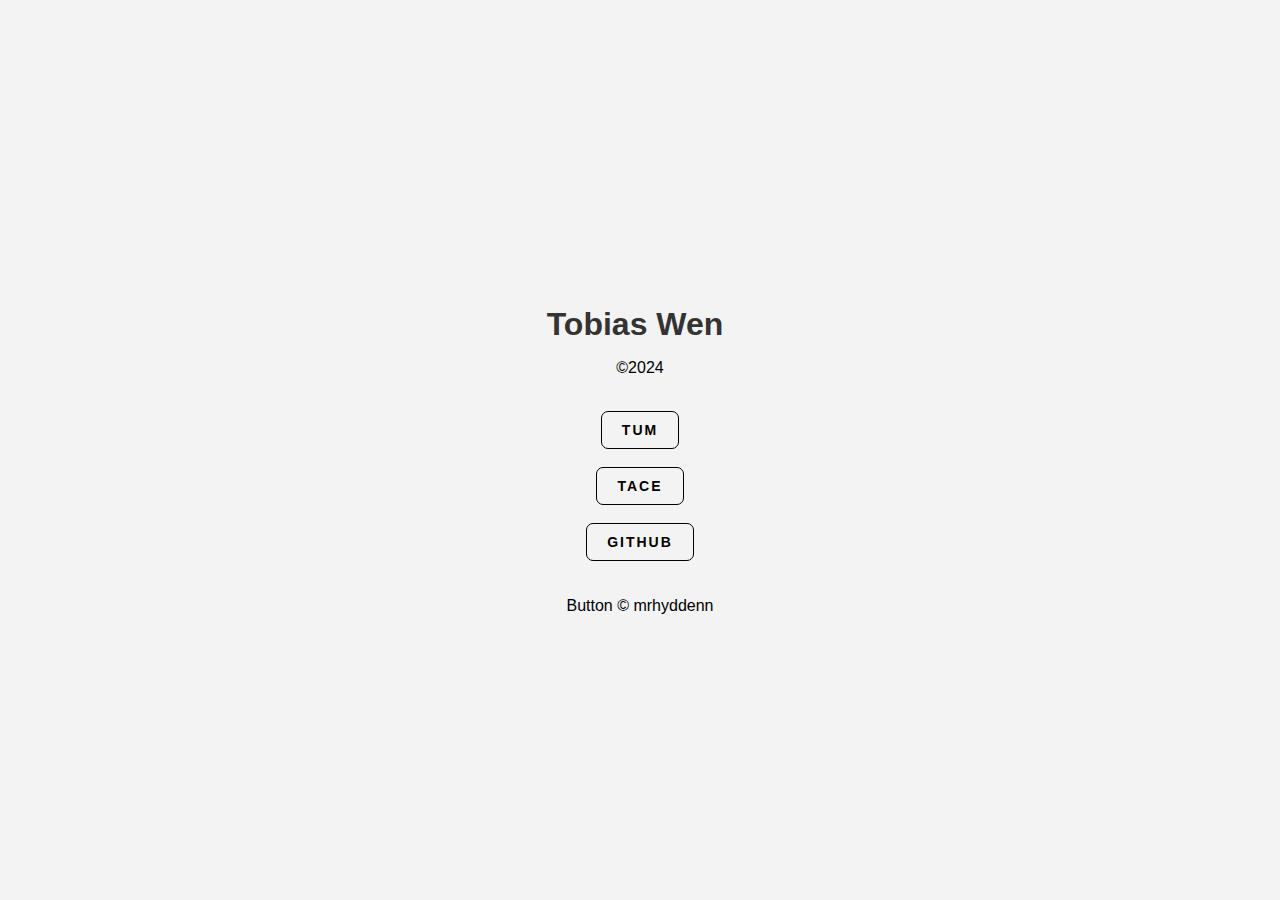
<file: old/index.html>
<!DOCTYPE html>
<html lang="en">

<head>
    <script async defer src="https://buttons.github.io/buttons.js"></script>
    <meta charset="UTF-8">
    <meta http-equiv="X-UA-Compatible" content="IE=edge">
    <meta name="viewport" content="width=device-width, initial-scale=1.0">
    <link rel="stylesheet" href="styles.css">
    <link rel="icon" type="image/x-icon" href="/tace/live/favicon.png">
    <title>
        Tobias Wen
    </title>
</head>

<body>
    <center> 
        <h1> Tobias Wen
        </h1>

        <p> ©2024
        </p>
        <br>
        <a href="/tum"> <button>
                TUM
            </button></a>

        <br> <br>

        <a href="/tace">
            <button>tace</button>
        </a>

        <br> <br>
        <a href="https://github.com/tobikli"> <button>
                github
            </button></a>
                <br><br>
                <br>
        <a href="https://uiverse.io/profile/mrhyddenn" style="color: black; text-decoration: none;">Button © mrhyddenn  </a>

    </center>

</body>

</html>
</file>
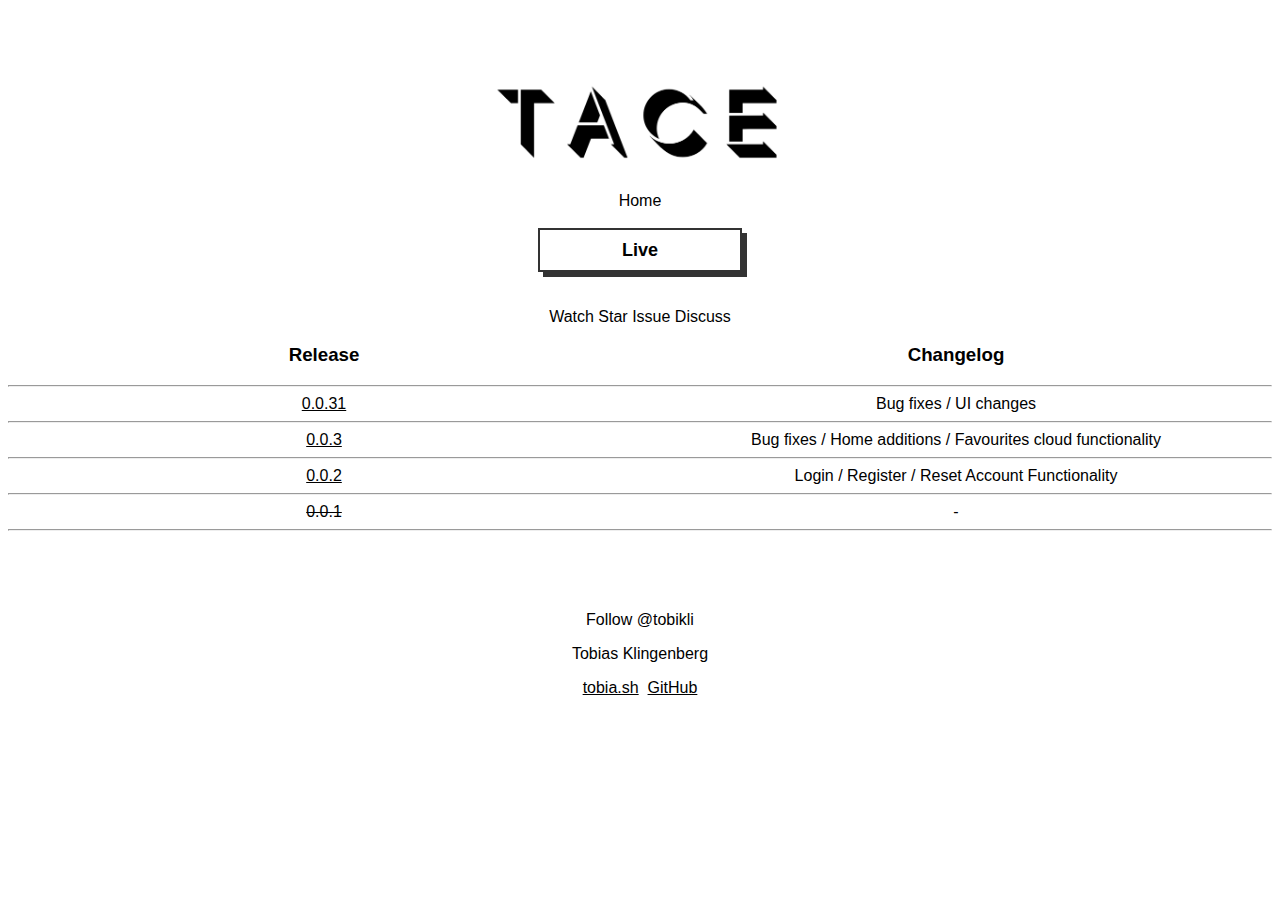
<file: tace/index.html>
<!DOCTYPE html>
<html lang="en">

<head>
    <script async defer src="https://buttons.github.io/buttons.js"></script>
    <meta charset="UTF-8">
    <meta http-equiv="X-UA-Compatible" content="IE=edge">
    <meta name="viewport" content="width=device-width, initial-scale=1.0">
    <link rel="stylesheet" href="styles.css">
    <link rel="icon" type="image/x-icon" href="live/favicon.png">
    <title>
        tace
    </title>
</head>

<body
    style="background-color: rgb(255, 255, 255);color: rgb(0, 0, 0);font-family: 'Trebuchet MS', 'Lucida Sans Unicode', 'Lucida Grande', 'Lucida Sans', Arial, sans-serif;">
    <center>
        <br><br><br>

        <h2 style="font-weight: 2;"> <img src="/images/banner.png" alt="" width="300 "></h2>
        <a href="/" style = "color: black;">Home</a>
        <br>

        <br>
        <a href="live/" class="original-button">Live</a>
        <br>
        <br>
        <!-- Place this tag where you want the button to render. -->
        <!-- Place this tag where you want the button to render. -->
        <!-- Place this tag where you want the button to render. -->
        <a class="github-button" href="https://github.com/tobikli/tace/subscription"
            data-color-scheme="no-preference: light; light: light; dark: dark;" data-icon="octicon-eye"
            data-size="large" aria-label="Watch tobikli/tace on GitHub">Watch</a>
        <!-- Place this tag where you want the button to render. -->
        <a class="github-button" href="https://github.com/tobikli/tace"
            data-color-scheme="no-preference: light; light: light; dark: dark;" data-icon="octicon-star"
            data-size="large" aria-label="Star tobikli/tace on GitHub">Star</a>
        <!-- Place this tag where you want the button to render. -->
        <a class="github-button" href="https://github.com/tobikli/tace/issues"
            data-color-scheme="no-preference: light; light: light; dark: dark;" data-icon="octicon-issue-opened"
            data-size="large" aria-label="Issue tobikli/tace on GitHub">Issue</a>
        <!-- Place this tag where you want the button to render. -->
        <a class="github-button" href="https://github.com/tobikli/tace/discussions"
            data-color-scheme="no-preference: light; light: light; dark: dark;" data-icon="octicon-comment-discussion"
            data-size="large" aria-label="Discuss tobikli/tace on GitHub">Discuss</a>
        <div class="row">
            <div class="column">
                <h3>Release</h3>
            </div>
            <div class="column">
                <h3>Changelog</h3>
            </div>
            <hr>
            <div class="row">
                <div class="column">
                    <a href="release/0_0_3_1/"
                        style="color: black; font-weight: normal; text-decoration: underline;">0.0.31</a>
                </div>
                <div class="column">
                    Bug fixes / UI changes
                </div>
            </div>
            <hr>
            <div class="row">
                <div class="column">
                    <a href="release/0_0_3/"
                        style="color: black; font-weight: normal; text-decoration: underline;">0.0.3</a>
                </div>
                <div class="column">
                    Bug fixes / Home additions / Favourites cloud functionality

                </div>
            </div>
            <hr>
            <div class="row">
                <div class="column">
                    <a href="https://github.com/tobikli/tace/releases/tag/0.0.2-alpha"
                        style="color: black; font-weight: normal; text-decoration: underline;">0.0.2</a>
                </div>
                <div class="column">
                    Login / Register / Reset Account Functionality

                </div>
            </div>
            <hr>
            <div class="row">
                <div class="column">
                    <a href="#" style="color: black; font-weight: normal; text-decoration:line-through;">0.0.1</a>
                </div>
                <div class="column">
                    -
                </div>
            </div>
            <hr>
            <br><br><br><br>
            <footer>
                <!-- Place this tag where you want the button to render. -->
                <a class="github-button" href="https://github.com/tobikli"
                    data-color-scheme="no-preference: light; light: light; dark: dark;" data-size="large"
                    aria-label="Follow @tobikli on GitHub">Follow @tobikli</a>
                <p>Tobias Klingenberg</p>
                <p><a href="https://tobia.sh"
                        style="color: black; font-weight: normal; text-decoration: underline;">tobia.sh</a>&nbsp;
                    <a href="https://github.com/tobikli"
                        style="color: black; font-weight: normal; text-decoration: underline;">GitHub</a>
                </p>
            </footer>

    </center>


</body>

</html>
</file>
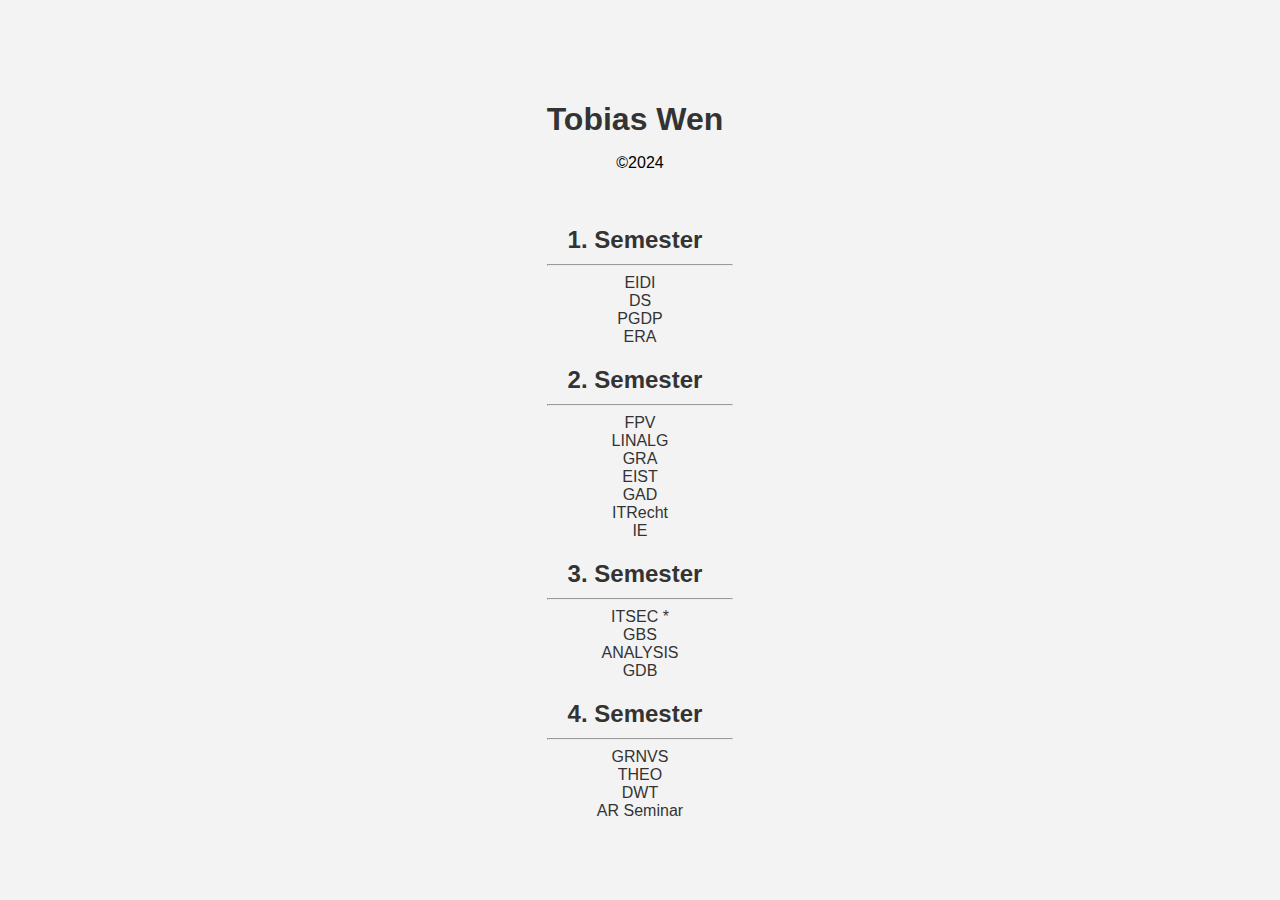
<file: tum/index.html>
<!DOCTYPE html>
<html lang="en">

<head>
    <script async defer src="https://buttons.github.io/buttons.js"></script>
    <meta charset="UTF-8">
    <meta http-equiv="X-UA-Compatible" content="IE=edge">
    <meta name="viewport" content="width=device-width, initial-scale=1.0">
    <link rel="stylesheet" href="styles.css">
    <link rel="icon" type="image/x-icon" href="/tace/live/favicon.png">
    <title>
        Tobias Wen | TUM
    </title>
</head>

<body>
    <center>
        <a href="/" style="text-decoration: none;">
            <h1> Tobias Wen
            </h1>
        </a>


        <p> ©2024
        </p>
        <br>
        <h2>1. Semester</h2>
        <hr>
        <a href="eidi/">EIDI</a>
        <br>
        <a href="ds/">DS</a>
        <br> <a href="pgdp/">PGDP</a>
        <br> <a href="era/">ERA</a>
        <br>
        <h2>2. Semester</h2>
        <hr>
        <a href="fpv/">FPV</a>
        <br>
        <a href="linalg/">LINALG</a>
        <br> <a href="gra/">GRA</a>
        <br> <a href="eist/">EIST</a>
        <br> <a href="gad/">GAD</a>
        <br> <a href="#">ITRecht</a>
        <br> <a href="#">IE</a>

        <br>
        <h2>3. Semester</h2>
        <hr>
        <a href="itsec/">ITSEC</a>
        <a href="itsec/flag.html">*</a>
        <br>
        <a href="gbs/">GBS</a>
        <br> <a href="analysis/">ANALYSIS</a>
        <br> <a href="gdb/">GDB</a>
        <br>
        <h2>4. Semester</h2>
        <hr>
        <a href="grnvs/">GRNVS</a>
        <br>
        <a href="theo/">THEO</a>
        <br> <a href="dwt/">DWT</a>
        <br> <a href="ar/">AR Seminar</a>
        <br>
        
    </center>

</body>

</html>
</file>
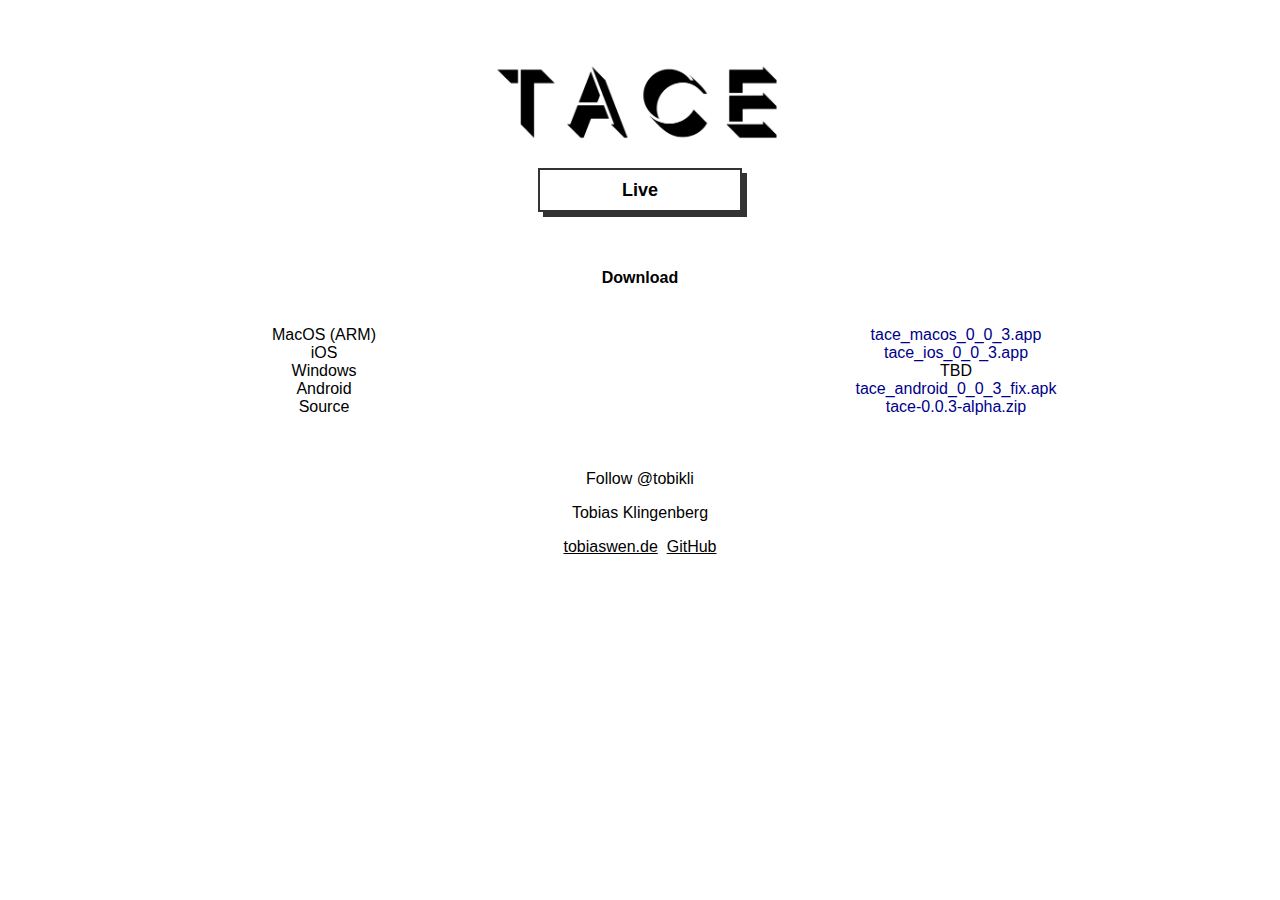
<file: release/0_0_3/index.html>
<!DOCTYPE html>
<html lang="en">

<head>
    <!-- Place this tag in your head or just before your close body tag. -->
    <script async defer src="https://buttons.github.io/buttons.js"></script>
    <meta charset="UTF-8">
    <meta http-equiv="X-UA-Compatible" content="IE=edge">
    <meta name="viewport" content="width=device-width, initial-scale=1.0">
    <link rel="stylesheet" href="/styles.css">
    <link rel="icon" type="image/x-icon" href="/live/favicon.png">
    <title>
        tace
    </title>
</head>

<body
    style="background-color: rgb(255, 255, 255);color: rgb(0, 0, 0);font-family: 'Trebuchet MS', 'Lucida Sans Unicode', 'Lucida Grande', 'Lucida Sans', Arial, sans-serif;">
    <center>
        <br><br><br>

        <a href="/"><img src="/images/banner.png" alt="" width="300 "></a>
        <br>
        <br>
        <a href="/live" class="original-button">Live</a>
        <br>
        <br>
        <h4>Download</h4>
        <br>
        <div class="row">
            <div class="column">
                MacOS (ARM)
            </div>
            <div class="column">
                <a href="https://github.com/tobikli/tace/releases/download/0.0.3-alpha/tace_macos_0_0_3.app.zip" download="tace_macos_0_0_3.app"
                    style="color: darkblue; font-weight: normal; text-decoration: none;">tace_macos_0_0_3.app</a>
            </div>
            <br>
            <div class="row">
                <div class="column">
                    iOS </div>
                <div class="column">
                    <a href="https://github.com/tobikli/tace/releases/download/0.0.3-alpha/tace_ios_0_0_3.app.zip" download="tace_ios_0_0_3.app"
                    style="color: darkblue; font-weight: normal; text-decoration: none;">tace_ios_0_0_3.app</a>
                </div>
                <br>
                <div class="row">
                    <div class="column">
                        Windows </div>
                    <div class="column">
                        TBD
                    </div>
                <br>
                <div class="row">
                    <div class="column">
                        Android </div>
                    <div class="column">
                        <a href="https://github.com/tobikli/tace/releases/download/0.0.3-alpha/tace_android_0_0_3_fix.apk.zip" download
                    style="color: darkblue; font-weight: normal; text-decoration: none;">tace_android_0_0_3_fix.apk</a>

                    </div>
                <br>
                <div class="row">
                    <div class="column">
                        Source </div>
                    <div class="column">
                        <a href="https://github.com/tobikli/tace/archive/refs/tags/0.0.3-alpha.zip" download
                    style="color: darkblue; font-weight: normal; text-decoration: none;">tace-0.0.3-alpha.zip</a>


                    </div>                

                <br><br><br><br>
                <footer>
                    <a class="github-button" href="https://github.com/tobikli"
                        data-color-scheme="no-preference: light; light: light; dark: dark;" data-size="large"
                        aria-label="Follow @tobikli on GitHub">Follow @tobikli</a>
                    <p>Tobias Klingenberg</p>
                    <p><a href="https://tobiaswen.de"
                            style="color: black; font-weight: normal; text-decoration: underline;">tobiaswen.de</a>&nbsp;
                        <a href="https://github.com/tobikli"
                            style="color: black; font-weight: normal; text-decoration: underline;">GitHub</a>
                    </p>
                </footer>

    </center>


</body>

</html>
</file>
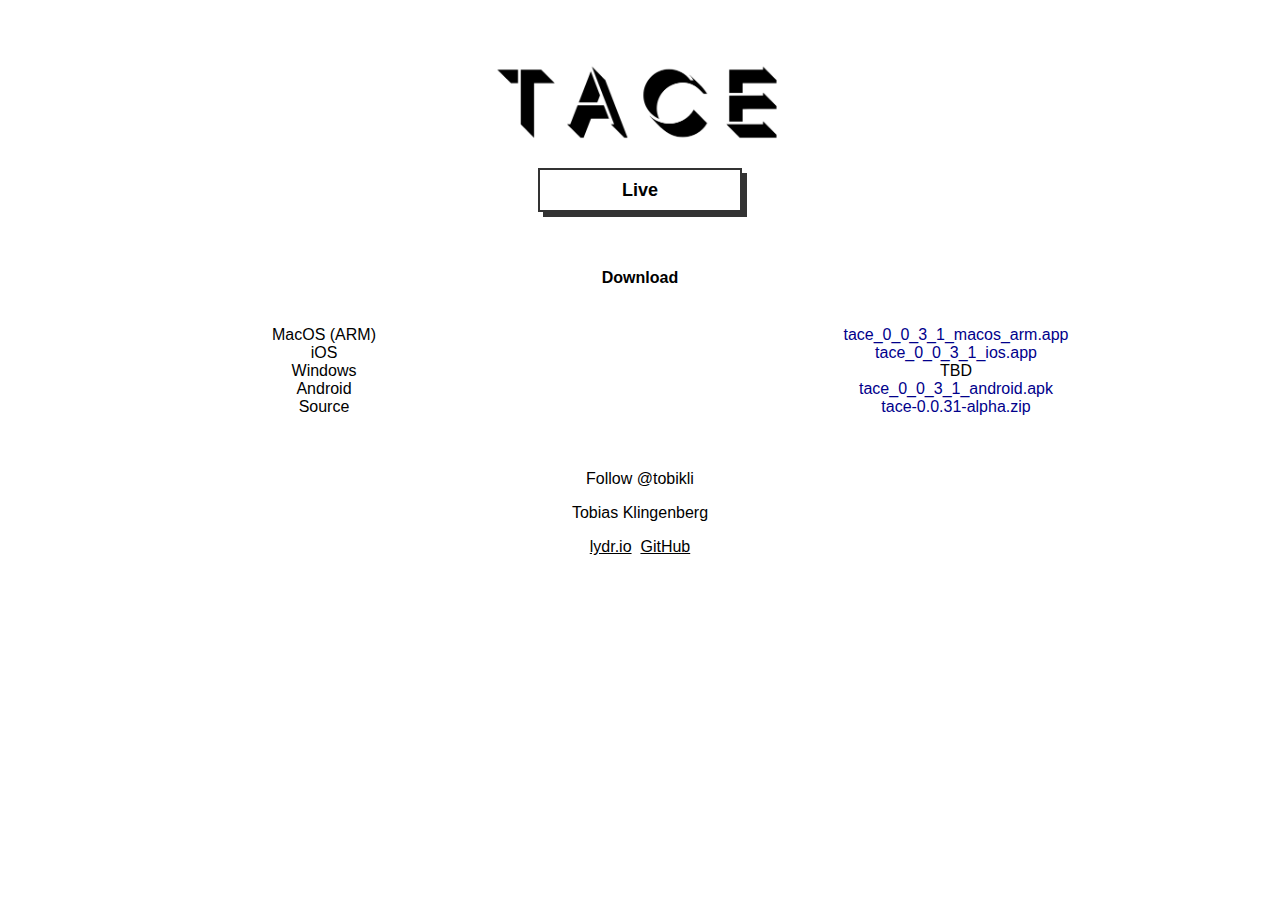
<file: release/0_0_3_1/index.html>
<!DOCTYPE html>
<html lang="en">

<head>
    <!-- Place this tag in your head or just before your close body tag. -->
    <script async defer src="https://buttons.github.io/buttons.js"></script>
    <meta charset="UTF-8">
    <meta http-equiv="X-UA-Compatible" content="IE=edge">
    <meta name="viewport" content="width=device-width, initial-scale=1.0">
    <link rel="stylesheet" href="/tace/styles.css">
    <link rel="icon" type="image/x-icon" href="/live/favicon.png">
    <title>
        tace
    </title>
</head>

<body
    style="background-color: rgb(255, 255, 255);color: rgb(0, 0, 0);font-family: 'Trebuchet MS', 'Lucida Sans Unicode', 'Lucida Grande', 'Lucida Sans', Arial, sans-serif;">
    <center>
        <br><br><br>

        <a href="/"><img src="/images/banner.png" alt="" width="300 "></a>
        <br>
        <br>
        <a href="/tace/live" class="original-button">Live</a>
        <br>
        <br>
        <h4>Download</h4>
        <br>
        <div class="row">
            <div class="column">
                MacOS (ARM)
            </div>
            <div class="column">
                <a href="https://github.com/tobikli/tace/releases/download/0.0.31-alpha/tace_0_0_3_1_macos_arm.zip" download="tace_0_0_3_1_macos_arm.zip"
                    style="color: darkblue; font-weight: normal; text-decoration: none;">tace_0_0_3_1_macos_arm.app</a>
            </div>
            <br>
            <div class="row">
                <div class="column">
                    iOS </div>
                <div class="column">
                    <a href="https://github.com/tobikli/tace/releases/download/0.0.31-alpha/tace_0_0_3_1_ios.zip" download="tace_0_0_3_1_ios.zip"
                    style="color: darkblue; font-weight: normal; text-decoration: none;">tace_0_0_3_1_ios.app</a>
                </div>
                <br>
                <div class="row">
                    <div class="column">
                        Windows </div>
                    <div class="column">
                        TBD
                    </div>
                <br>
                <div class="row">
                    <div class="column">
                        Android </div>
                    <div class="column">
                        <a href="https://github.com/tobikli/tace/releases/download/0.0.31-alpha/tace_0_0_3_1_android.apk.zip" download
                    style="color: darkblue; font-weight: normal; text-decoration: none;">tace_0_0_3_1_android.apk</a>

                    </div>
                <br>
                <div class="row">
                    <div class="column">
                        Source </div>
                    <div class="column">
                        <a href="https://github.com/tobikli/tace/archive/refs/tags/0.0.31-alpha.zip" download
                    style="color: darkblue; font-weight: normal; text-decoration: none;">tace-0.0.31-alpha.zip</a>


                    </div>

                <br><br><br><br>
                <footer>
                    <a class="github-button" href="https://github.com/tobikli"
                        data-color-scheme="no-preference: light; light: light; dark: dark;" data-size="large"
                        aria-label="Follow @tobikli on GitHub">Follow @tobikli</a>
                    <p>Tobias Klingenberg</p>
                    <p><a href="https://lydr.io"
                            style="color: black; font-weight: normal; text-decoration: underline;">lydr.io</a>&nbsp;
                        <a href="https://github.com/tobikli"
                            style="color: black; font-weight: normal; text-decoration: underline;">GitHub</a>
                    </p>
                </footer>

    </center>


</body>

</html>
</file>
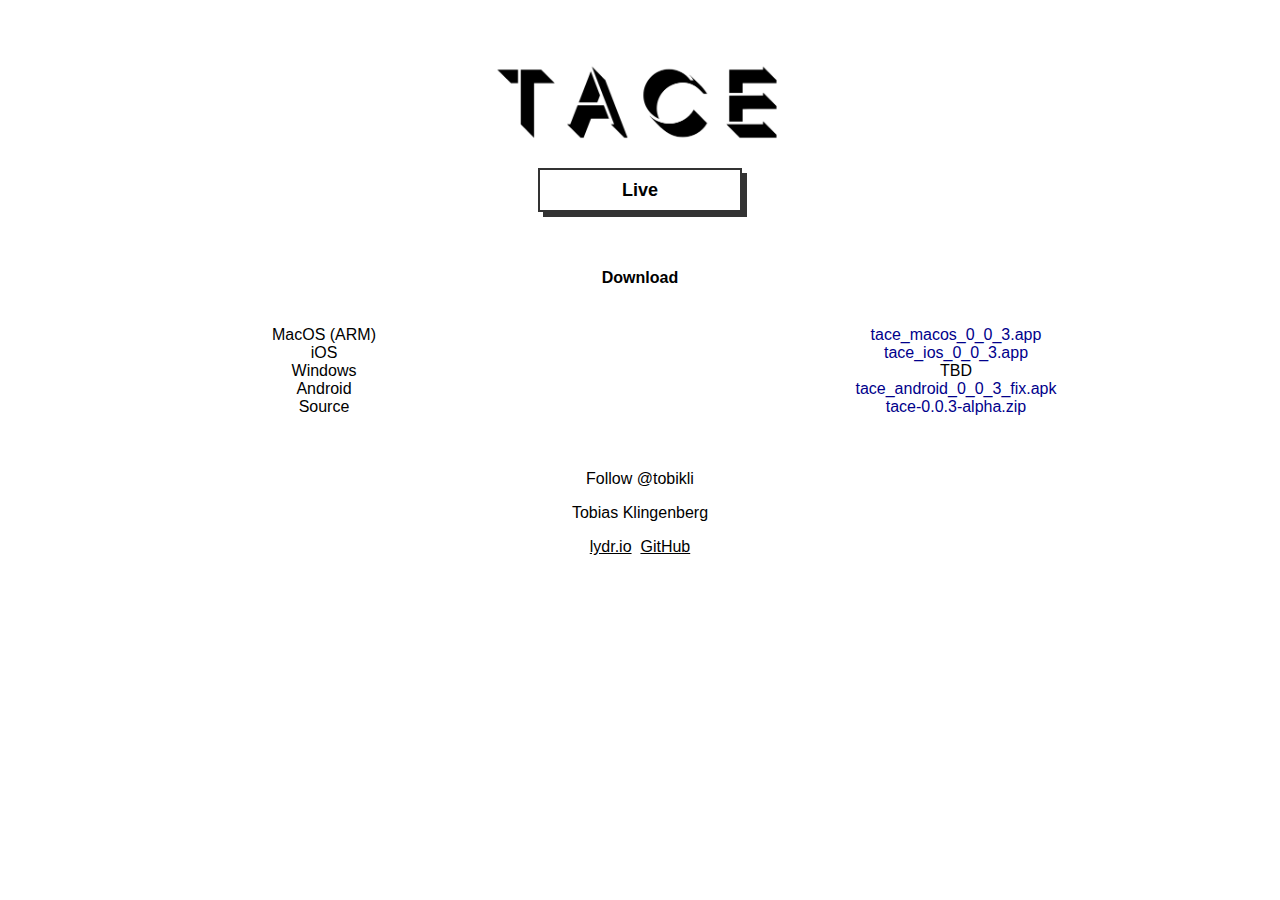
<file: tace/release/0_0_3/index.html>
<!DOCTYPE html>
<html lang="en">

<head>
    <!-- Place this tag in your head or just before your close body tag. -->
    <script async defer src="https://buttons.github.io/buttons.js"></script>
    <meta charset="UTF-8">
    <meta http-equiv="X-UA-Compatible" content="IE=edge">
    <meta name="viewport" content="width=device-width, initial-scale=1.0">
    <link rel="stylesheet" href="/tace/styles.css">
    <link rel="icon" type="image/x-icon" href="/live/favicon.png">
    <title>
        tace
    </title>
</head>

<body
    style="background-color: rgb(255, 255, 255);color: rgb(0, 0, 0);font-family: 'Trebuchet MS', 'Lucida Sans Unicode', 'Lucida Grande', 'Lucida Sans', Arial, sans-serif;">
    <center>
        <br><br><br>

        <a href="/"><img src="/images/banner.png" alt="" width="300 "></a>
        <br>
        <br>
        <a href="/tace/live" class="original-button">Live</a>
        <br>
        <br>
        <h4>Download</h4>
        <br>
        <div class="row">
            <div class="column">
                MacOS (ARM)
            </div>
            <div class="column">
                <a href="https://github.com/tobikli/tace/releases/download/0.0.3-alpha/tace_macos_0_0_3.app.zip" download="tace_macos_0_0_3.app"
                    style="color: darkblue; font-weight: normal; text-decoration: none;">tace_macos_0_0_3.app</a>
            </div>
            <br>
            <div class="row">
                <div class="column">
                    iOS </div>
                <div class="column">
                    <a href="https://github.com/tobikli/tace/releases/download/0.0.3-alpha/tace_ios_0_0_3.app.zip" download="tace_ios_0_0_3.app"
                    style="color: darkblue; font-weight: normal; text-decoration: none;">tace_ios_0_0_3.app</a>
                </div>
                <br>
                <div class="row">
                    <div class="column">
                        Windows </div>
                    <div class="column">
                        TBD
                    </div>
                <br>
                <div class="row">
                    <div class="column">
                        Android </div>
                    <div class="column">
                        <a href="https://github.com/tobikli/tace/releases/download/0.0.3-alpha/tace_android_0_0_3_fix.apk.zip" download
                    style="color: darkblue; font-weight: normal; text-decoration: none;">tace_android_0_0_3_fix.apk</a>

                    </div>
                <br>
                <div class="row">
                    <div class="column">
                        Source </div>
                    <div class="column">
                        <a href="https://github.com/tobikli/tace/archive/refs/tags/0.0.3-alpha.zip" download
                    style="color: darkblue; font-weight: normal; text-decoration: none;">tace-0.0.3-alpha.zip</a>


                    </div>

                <br><br><br><br>
                <footer>
                    <a class="github-button" href="https://github.com/tobikli"
                        data-color-scheme="no-preference: light; light: light; dark: dark;" data-size="large"
                        aria-label="Follow @tobikli on GitHub">Follow @tobikli</a>
                    <p>Tobias Klingenberg</p>
                    <p><a href="https://lydr.io"
                            style="color: black; font-weight: normal; text-decoration: underline;">lydr.io</a>&nbsp;
                        <a href="https://github.com/tobikli"
                            style="color: black; font-weight: normal; text-decoration: underline;">GitHub</a>
                    </p>
                </footer>

    </center>


</body>

</html>
</file>
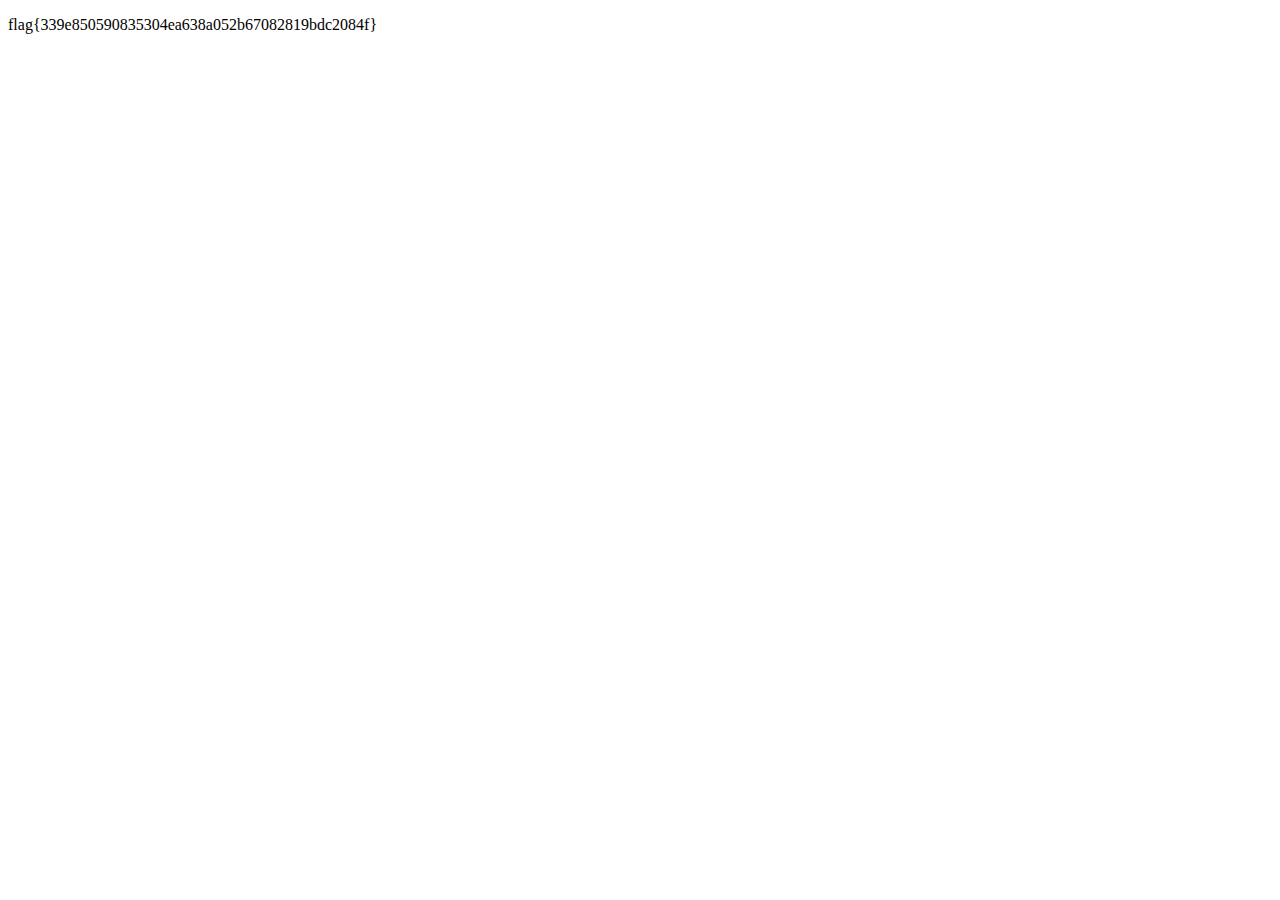
<file: tum/itsec/flag.html>
<!DOCTYPE html>
<html lang="en">
<head>
<meta charset="UTF-8">
<meta name="viewport" content="width=device-width, initial-scale=1.0">
<title>Flag</title>
</head>
<body>

<p id="output"></p>

<script>
function generateString() {
    const genRanHex = Array.from({ length: 42 }, () => "0123456789abcdef".charAt(Math.floor(Math.random() * 16))).join('');
    return "flag{"+ genRanHex +"}";
}
// IMPORTANT: https://bitly.com/98K8eH
document.getElementById("output").innerText = generateString();
</script>

</body>
</html>
</file>
<file: old/styles.css>
body {
    font-family: Arial, sans-serif;
    background-color: #f3f3f3;
    margin: 0;
    padding: 0;
    display: flex;
    justify-content: center;
    align-items: center;
    height: 100vh;
}
h1 {
    font-size: 2em;
    margin-bottom: 10px;
    margin-right: 10px;
    color: #333;
}

button {
    position: relative;
    padding: 10px 20px;
    border-radius: 7px;
    border: 1px solid rgb(0, 0, 0);
    font-size: 14px;
    text-transform: uppercase;
    font-weight: 600;
    letter-spacing: 2px;
    background: transparent;
    color: #000000;
    overflow: hidden;
    box-shadow: 0 0 0 0 transparent;
    -webkit-transition: all 0.2s ease-in;
    -moz-transition: all 0.2s ease-in;
    transition: all 0.2s ease-in;
  }
  
  button:hover {
    background: rgb(0, 0, 0);
    color: white;
    box-shadow: 0 0 30px 5px rgba(85, 85, 85, 0.815);
    -webkit-transition: all 0.2s ease-out;
    -moz-transition: all 0.2s ease-out;
    transition: all 0.2s ease-out;
  }
  
  button:hover::before {
    -webkit-animation: sh02 0.5s 0s linear;
    -moz-animation: sh02 0.5s 0s linear;
    animation: sh02 0.5s 0s linear;
  }
  
  button::before {
    content: '';
    display: block;
    width: 0px;
    height: 86%;
    position: absolute;
    top: 7%;
    left: 0%;
    opacity: 0;
    background: #ffffff;
    box-shadow: 0 0 50px 30px #fff;
    -webkit-transform: skewX(-20deg);
    -moz-transform: skewX(-20deg);
    -ms-transform: skewX(-20deg);
    -o-transform: skewX(-20deg);
    transform: skewX(-20deg);
  }
  
  @keyframes sh02 {
    from {
      opacity: 0;
      left: 0%;
    }
  
    50% {
      opacity: 1;
    }
  
    to {
      opacity: 0;
      left: 100%;
    }
  }
  
  button:active {
    box-shadow: 0 0 0 0 transparent;
    -webkit-transition: box-shadow 0.2s ease-in;
    -moz-transition: box-shadow 0.2s ease-in;
    transition: box-shadow 0.2s ease-in;
  }
</file>
<file: tace/styles.css>
.original-button {
    display: flex;
    align-items: center;
    justify-content: center;
    line-height: 1;
    text-decoration: none;
    color: #333333;
    font-size: 18px;
    border-radius: 0px;
    width: 200px;
    height: 40px;
    font-weight: bold;
    border: 2px solid #333333;
    transition: 0.3s;
    box-shadow: 5px 5px 0px 0px rgba(51, 51, 51, 1);
    background-color: #ffffff;
  }
  
  .original-button:hover {
    box-shadow: 0 0 #333;
    color: #ffffff;
    background-color: #333;
  }

  a:link {
    color: rgb(0, 0, 0);
    background-color: transparent;
    text-decoration: none;
  }
  
  a:visited {
    color: rgb(0, 0, 0);
    background-color: transparent;
    text-decoration: none;
  }
  
  a:hover {
    color: rgb(255, 255, 255);
    background-color: transparent;
    text-decoration: none;
  }
  
  a:active {
    color: rgb(255, 255, 255);
    background-color: transparent;
    text-decoration: none;
  }


  .column {
    float: left;
    width: 50%;
  }
  
  /* Clear floats after the columns */
  .row:after {
    content: "";
    display: table;
    clear: both;
  }
</file>
<file: tum/styles.css>
body {
    font-family: Arial, sans-serif;
    background-color: #f3f3f3;
    margin: 0;
    padding: 0;
    display: flex;
    justify-content: center;
    align-items: center;
    height: 100vh;
}
h1 {
    font-size: 2em;
    margin-bottom: 10px;
    margin-right: 10px;
    color: #333;
}

h2 {
  font-size: 2;
  margin-bottom: 10px;
  margin-right: 10px;
  color: #333;
}

button {
    position: relative;
    padding: 10px 20px;
    border-radius: 7px;
    border: 1px solid rgb(0, 0, 0);
    font-size: 14px;
    text-transform: uppercase;
    font-weight: 600;
    letter-spacing: 2px;
    background: transparent;
    color: #000000;
    overflow: hidden;
    box-shadow: 0 0 0 0 transparent;
    -webkit-transition: all 0.2s ease-in;
    -moz-transition: all 0.2s ease-in;
    transition: all 0.2s ease-in;
  }
  
  button:hover {
    background: rgb(0, 0, 0);
    color: white;
    box-shadow: 0 0 30px 5px rgba(85, 85, 85, 0.815);
    -webkit-transition: all 0.2s ease-out;
    -moz-transition: all 0.2s ease-out;
    transition: all 0.2s ease-out;
  }
  
  button:hover::before {
    -webkit-animation: sh02 0.5s 0s linear;
    -moz-animation: sh02 0.5s 0s linear;
    animation: sh02 0.5s 0s linear;
  }
  
  button::before {
    content: '';
    display: block;
    width: 0px;
    height: 86%;
    position: absolute;
    top: 7%;
    left: 0%;
    opacity: 0;
    background: #ffffff;
    box-shadow: 0 0 50px 30px #fff;
    -webkit-transform: skewX(-20deg);
    -moz-transform: skewX(-20deg);
    -ms-transform: skewX(-20deg);
    -o-transform: skewX(-20deg);
    transform: skewX(-20deg);
  }
  
  @keyframes sh02 {
    from {
      opacity: 0;
      left: 0%;
    }
  
    50% {
      opacity: 1;
    }
  
    to {
      opacity: 0;
      left: 100%;
    }
  }
  
  button:active {
    box-shadow: 0 0 0 0 transparent;
    -webkit-transition: box-shadow 0.2s ease-in;
    -moz-transition: box-shadow 0.2s ease-in;
    transition: box-shadow 0.2s ease-in;
  }
  
  a{
    text-decoration: none;
    color: #333;
  }

  .column {
    float: left;
    width: 50%;
  }
  
  /* Clear floats after the columns */
  .row:after {
    content: "";
    display: table;
    clear: both;
  }
</file>
<file: styles.css>
.original-button {
    display: flex;
    align-items: center;
    justify-content: center;
    line-height: 1;
    text-decoration: none;
    color: #333333;
    font-size: 18px;
    border-radius: 0px;
    width: 200px;
    height: 40px;
    font-weight: bold;
    border: 2px solid #333333;
    transition: 0.3s;
    box-shadow: 5px 5px 0px 0px rgba(51, 51, 51, 1);
    background-color: #ffffff;
  }
  
  .original-button:hover {
    box-shadow: 0 0 #333;
    color: #ffffff;
    background-color: #333;
  }

  a:link {
    color: rgb(0, 0, 0);
    background-color: transparent;
    text-decoration: none;
  }
  
  a:visited {
    color: rgb(0, 0, 0);
    background-color: transparent;
    text-decoration: none;
  }
  
  a:hover {
    color: rgb(255, 255, 255);
    background-color: transparent;
    text-decoration: none;
  }
  
  a:active {
    color: rgb(255, 255, 255);
    background-color: transparent;
    text-decoration: none;
  }


  .column {
    float: left;
    width: 50%;
  }
  
  /* Clear floats after the columns */
  .row:after {
    content: "";
    display: table;
    clear: both;
  }
</file>
